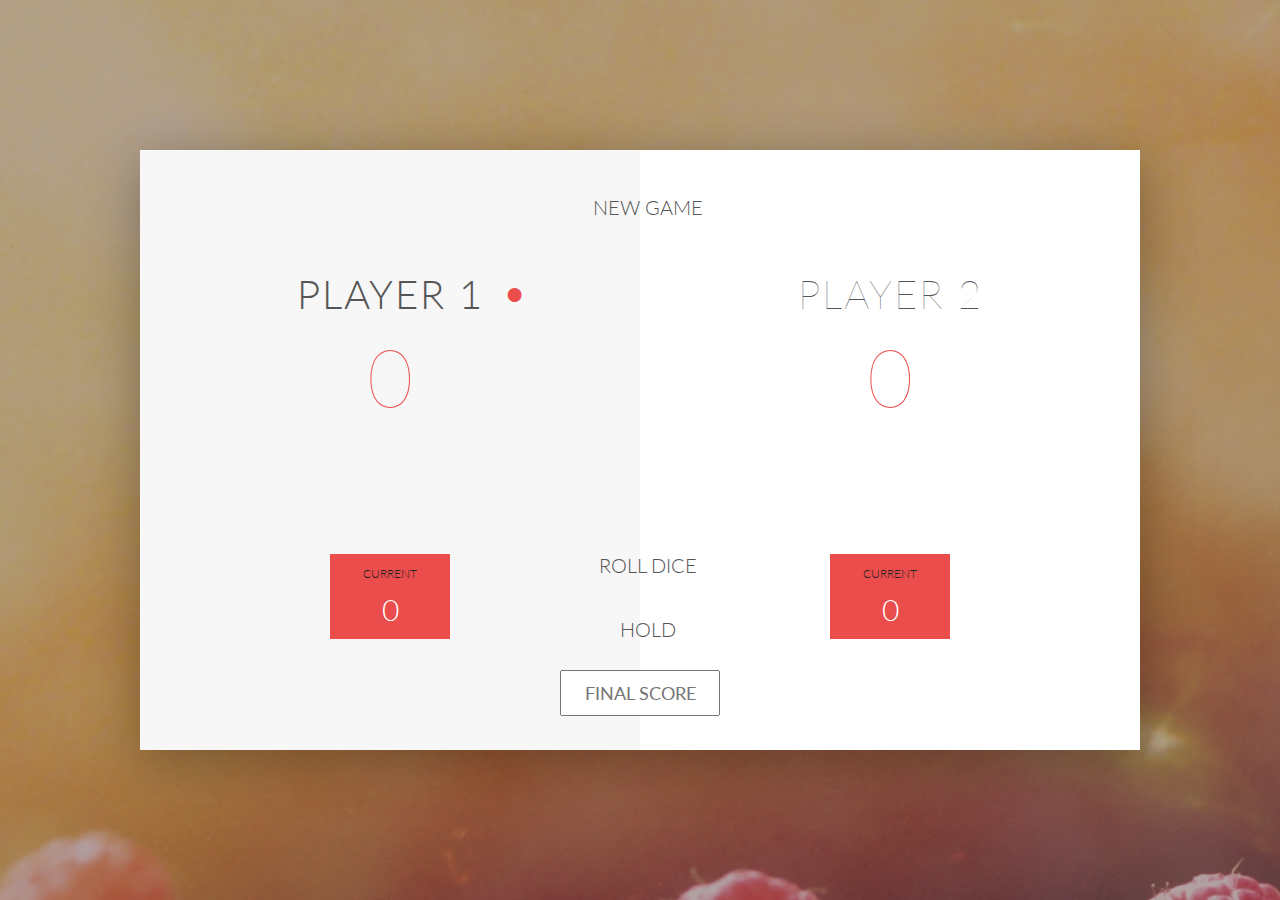
<file: pig_game/index.html>
<!DOCTYPE html>
<html lang="en">
    <head>
        <meta charset="UTF-8">
        <link href="https://fonts.googleapis.com/css?family=Lato:100,300,600" rel="stylesheet" type="text/css">
        <link href="http://code.ionicframework.com/ionicons/2.0.1/css/ionicons.min.css" rel="stylesheet" type="text/css">
        <link type="text/css" rel="stylesheet" href="style.css">
        
        <title>Pig Game</title>
    </head>

    <body>
        <div class="wrapper clearfix">
            <div class="player-0-panel active">
                <div class="player-name" id="name-0">Player 1</div>
                <div class="player-score" id="score-0">43</div>
                <div class="player-current-box">
                    <div class="player-current-label">Current</div>
                    <div class="player-current-score" id="current-0">11</div>
                </div>
            </div>
            
            <div class="player-1-panel">
                <div class="player-name" id="name-1">Player 2</div>
                <div class="player-score" id="score-1">72</div>
                <div class="player-current-box">
                    <div class="player-current-label">Current</div>
                    <div class="player-current-score" id="current-1">0</div>
                </div>
            </div>
            
            <button class="btn-new"><i class="ion-ios-plus-outline"></i>New game</button>
            <button class="btn-roll"><i class="ion-ios-loop"></i>Roll dice</button>
            <button class="btn-hold"><i class="ion-ios-download-outline"></i>Hold</button>
            
			
			<input type="text" placeholder="Final Score" class="final-score">
            <img src="dice-5.png" alt="Dice" class="dice" id="dice-1">
			<img src="dice-5.png" alt="Dice" class="dice" id="dice-2">
        </div>
        
        <script src="challenge1.js"></script>
    </body>
</html>
</file>
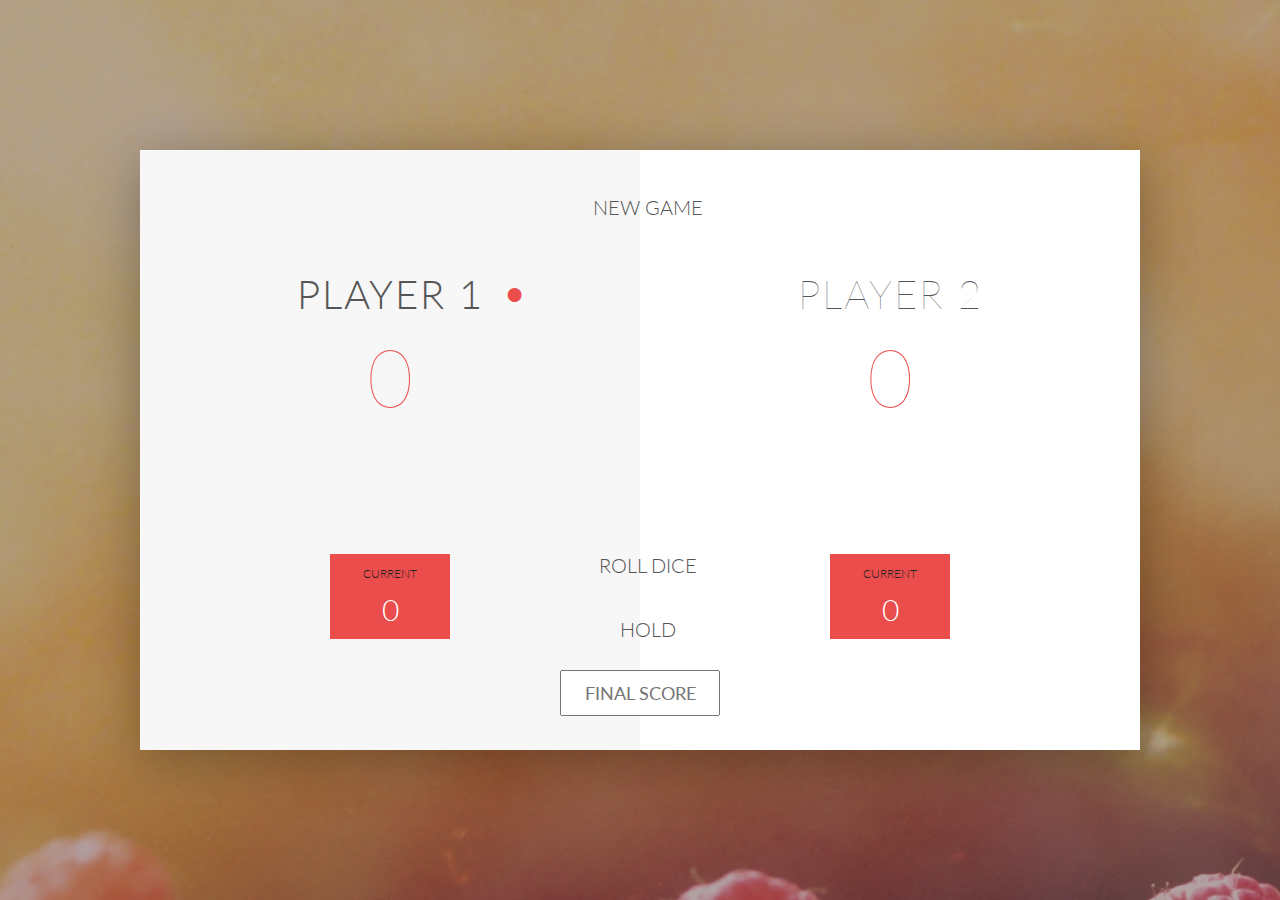
<file: pig_game/pig_game.html>
<!DOCTYPE html>
<html lang="en">
    <head>
        <meta charset="UTF-8">
        <link href="https://fonts.googleapis.com/css?family=Lato:100,300,600" rel="stylesheet" type="text/css">
        <link href="http://code.ionicframework.com/ionicons/2.0.1/css/ionicons.min.css" rel="stylesheet" type="text/css">
        <link type="text/css" rel="stylesheet" href="style.css">
        
        <title>Pig Game</title>
    </head>

    <body>
        <div class="wrapper clearfix">
            <div class="player-0-panel active">
                <div class="player-name" id="name-0">Player 1</div>
                <div class="player-score" id="score-0">43</div>
                <div class="player-current-box">
                    <div class="player-current-label">Current</div>
                    <div class="player-current-score" id="current-0">11</div>
                </div>
            </div>
            
            <div class="player-1-panel">
                <div class="player-name" id="name-1">Player 2</div>
                <div class="player-score" id="score-1">72</div>
                <div class="player-current-box">
                    <div class="player-current-label">Current</div>
                    <div class="player-current-score" id="current-1">0</div>
                </div>
            </div>
            
            <button class="btn-new"><i class="ion-ios-plus-outline"></i>New game</button>
            <button class="btn-roll"><i class="ion-ios-loop"></i>Roll dice</button>
            <button class="btn-hold"><i class="ion-ios-download-outline"></i>Hold</button>
            
			
			<input type="text" placeholder="Final Score" class="final-score">
            <img src="dice-5.png" alt="Dice" class="dice" id="dice-1">
			<img src="dice-5.png" alt="Dice" class="dice" id="dice-2">
        </div>
        
        <script src="challenge1.js"></script>
    </body>
</html>
</file>
<file: pig_game/style.css>
/**********************************************
*** GENERAL
**********************************************/
.final-score{
	position:absolute;
	left: 50%;
	transform:translateX(-50%);
	top:520px;
	color:#555;
	font-size:18px;
	font-family:'Lato';
	text-align:center;
	padding:10px;
	width:160px;
	text-transform:uppercase;
}

.final-score:focus{outline:none;}

#dice-1{top:120px;}
#dice-2{top:250px;}




* {
    margin: 0;
    padding: 0;
    box-sizing: border-box;
    
}

.clearfix::after {
    content: "";
    display: table;
    clear: both;
}

body {
    background-image: linear-gradient(rgba(62, 20, 20, 0.4), rgba(62, 20, 20, 0.4)), url(back.jpg);
    background-size: cover;
    background-position: center;
    font-family: Lato;
    font-weight: 300;
    position: relative;
    height: 100vh;
    color: #555;
}

.wrapper {
    width: 1000px;
    position: absolute;
    top: 50%;
    left: 50%;
    transform: translate(-50%, -50%);
    background-color: #fff;
    box-shadow: 0px 10px 50px rgba(0, 0, 0, 0.3);
    overflow: hidden;
}

.player-0-panel,
.player-1-panel {
    width: 50%;
    float: left;
    height: 600px;
    padding: 100px;
}



/**********************************************
*** PLAYERS
**********************************************/

.player-name {
    font-size: 40px;
    text-align: center;
    text-transform: uppercase;
    letter-spacing: 2px;
    font-weight: 100;
    margin-top: 20px;
    margin-bottom: 10px;
    position: relative;
}

.player-score {
    text-align: center;
    font-size: 80px;
    font-weight: 100;
    color: #EB4D4D;
    margin-bottom: 130px;
}

.active { background-color: #f7f7f7; }
.active .player-name { font-weight: 300; }

.active .player-name::after {
    content: "\2022";
    font-size: 47px;
    position: absolute;
    color: #EB4D4D;
    top: -7px;
    right: 10px;
    
}

.player-current-box {
    background-color: #EB4D4D;
    color: #fff;
    width: 40%;
    margin: 0 auto;
    padding: 12px;
    text-align: center;
}

.player-current-label {
    text-transform: uppercase;
    margin-bottom: 10px;
    font-size: 12px;
    color: #222;
}

.player-current-score {
    font-size: 30px;
}

button {
    position: absolute;
    width: 200px;
    left: 50%;
    transform: translateX(-50%);
    color: #555;
    background: none;
    border: none;
    font-family: Lato;
    font-size: 20px;
    text-transform: uppercase;
    cursor: pointer;
    font-weight: 300;
    transition: background-color 0.3s, color 0.3s;
}

button:hover { font-weight: 600; }
button:hover i { margin-right: 20px; }

button:focus {
    outline: none;
}

i {
    color: #EB4D4D;
    display: inline-block;
    margin-right: 15px;
    font-size: 32px;
    line-height: 1;
    vertical-align: text-top;
    margin-top: -4px;
    transition: margin 0.3s;
}

.btn-new { top: 45px;}
.btn-roll { top: 403px;}
.btn-hold { top: 467px;}

.dice {
    position: absolute;
    left: 50%;
    top: 178px;
    transform: translateX(-50%);
    height: 100px;
    box-shadow: 0px 10px 60px rgba(0, 0, 0, 0.10);
	
}

.winner { background-color: #f7f7f7; }
.winner .player-name { font-weight: 300; color: #EB4D4D; }
</file>
